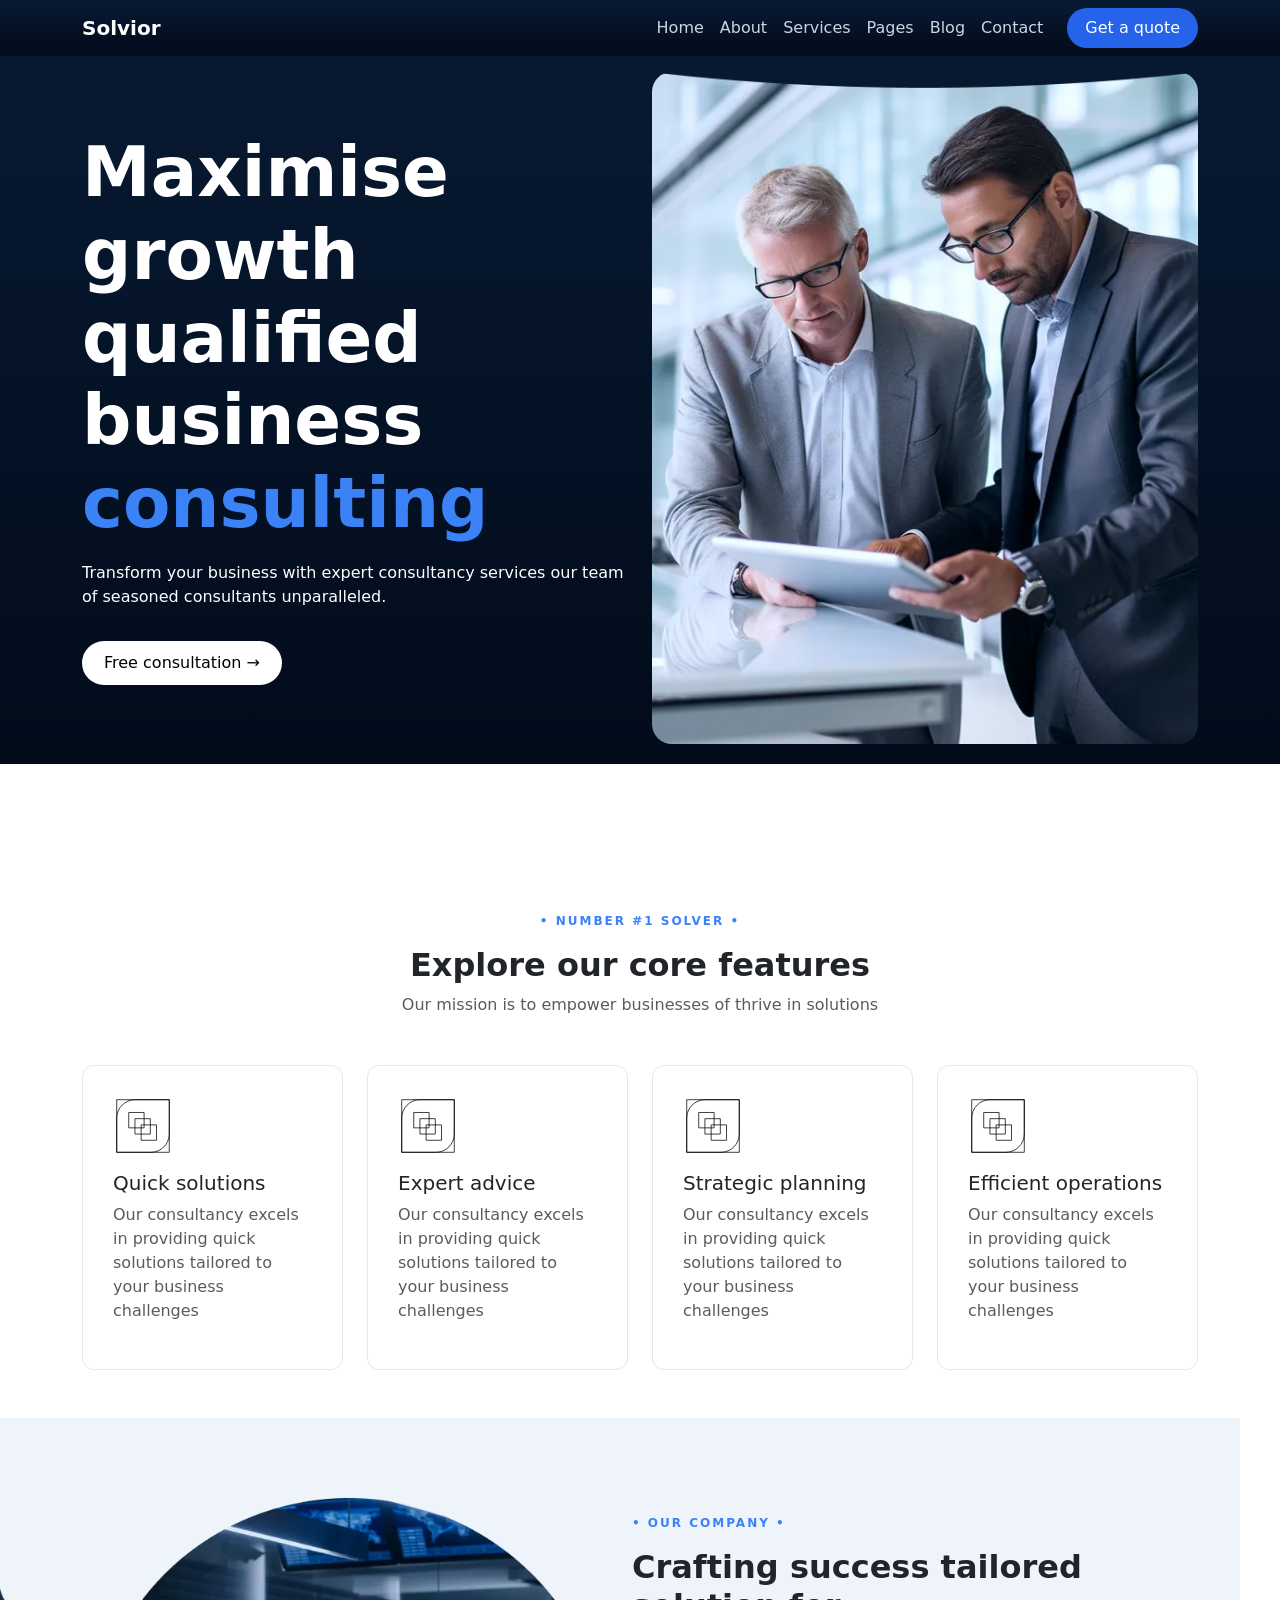
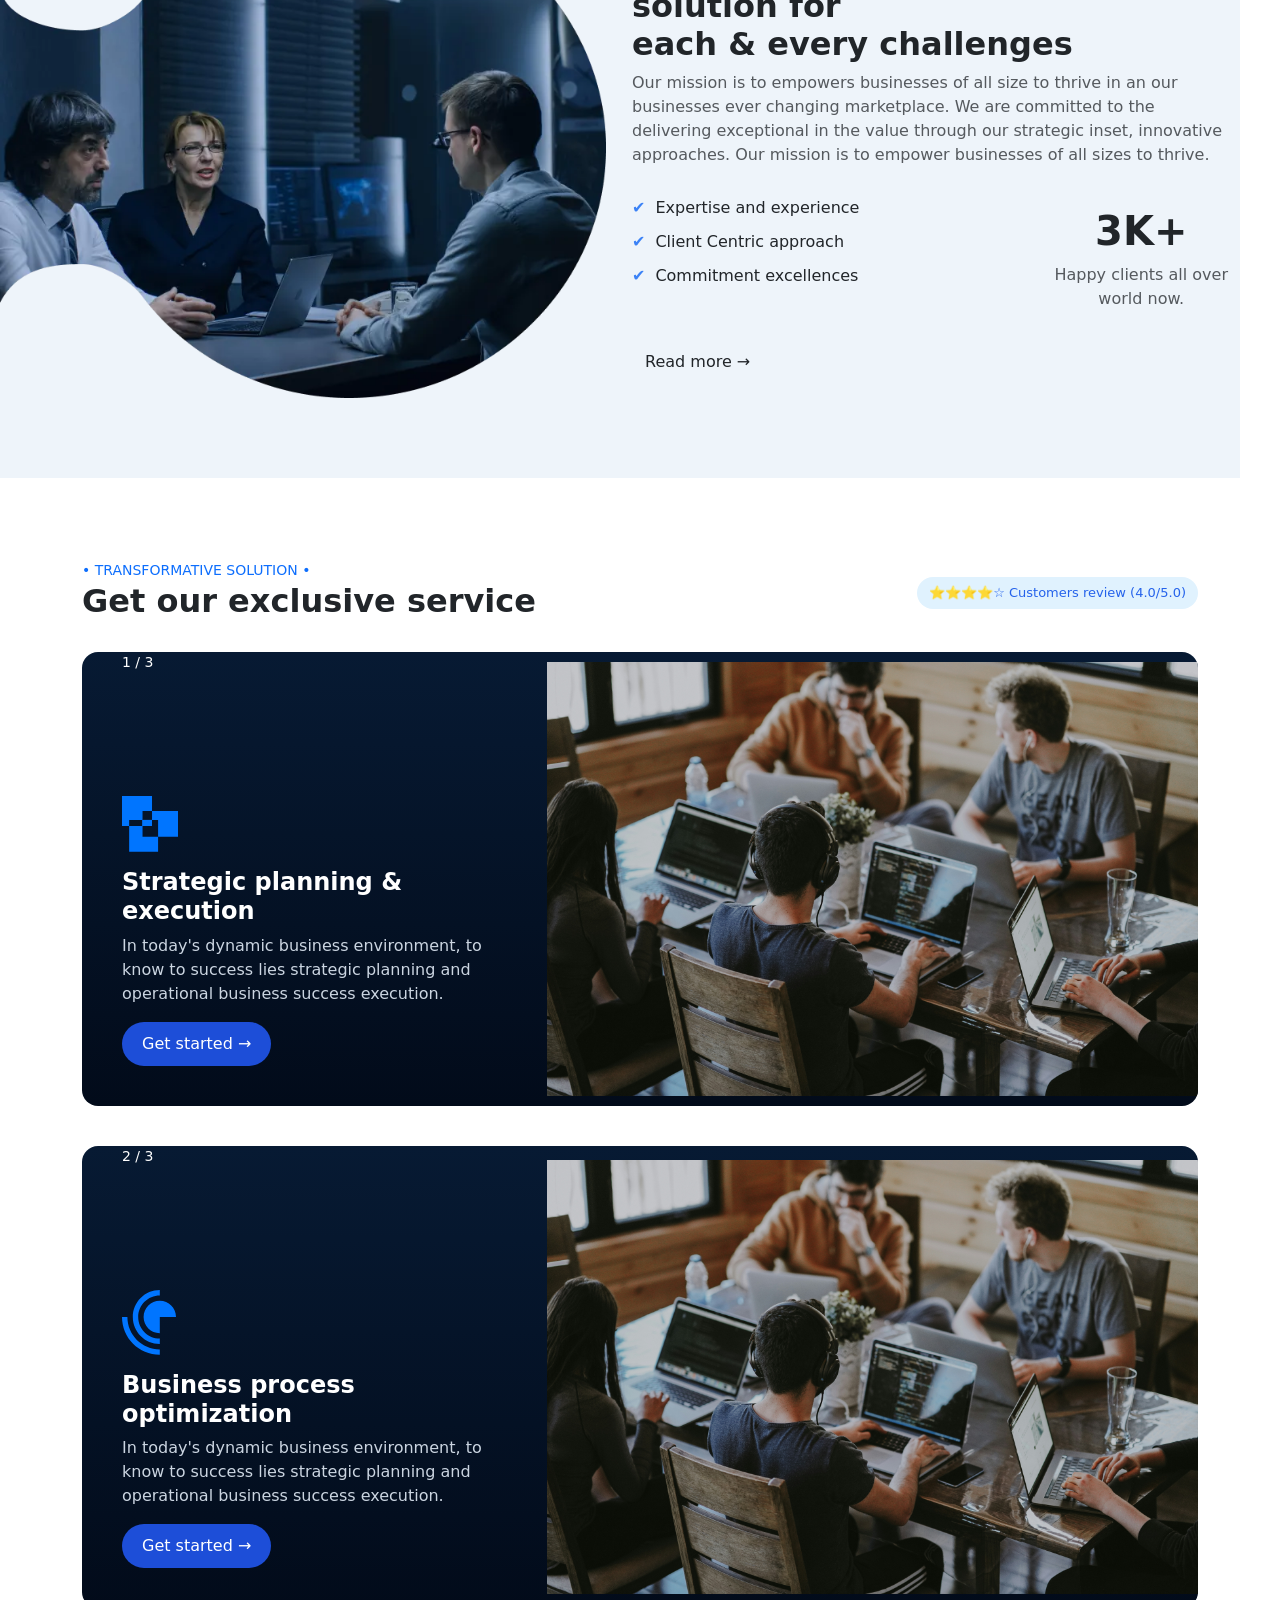
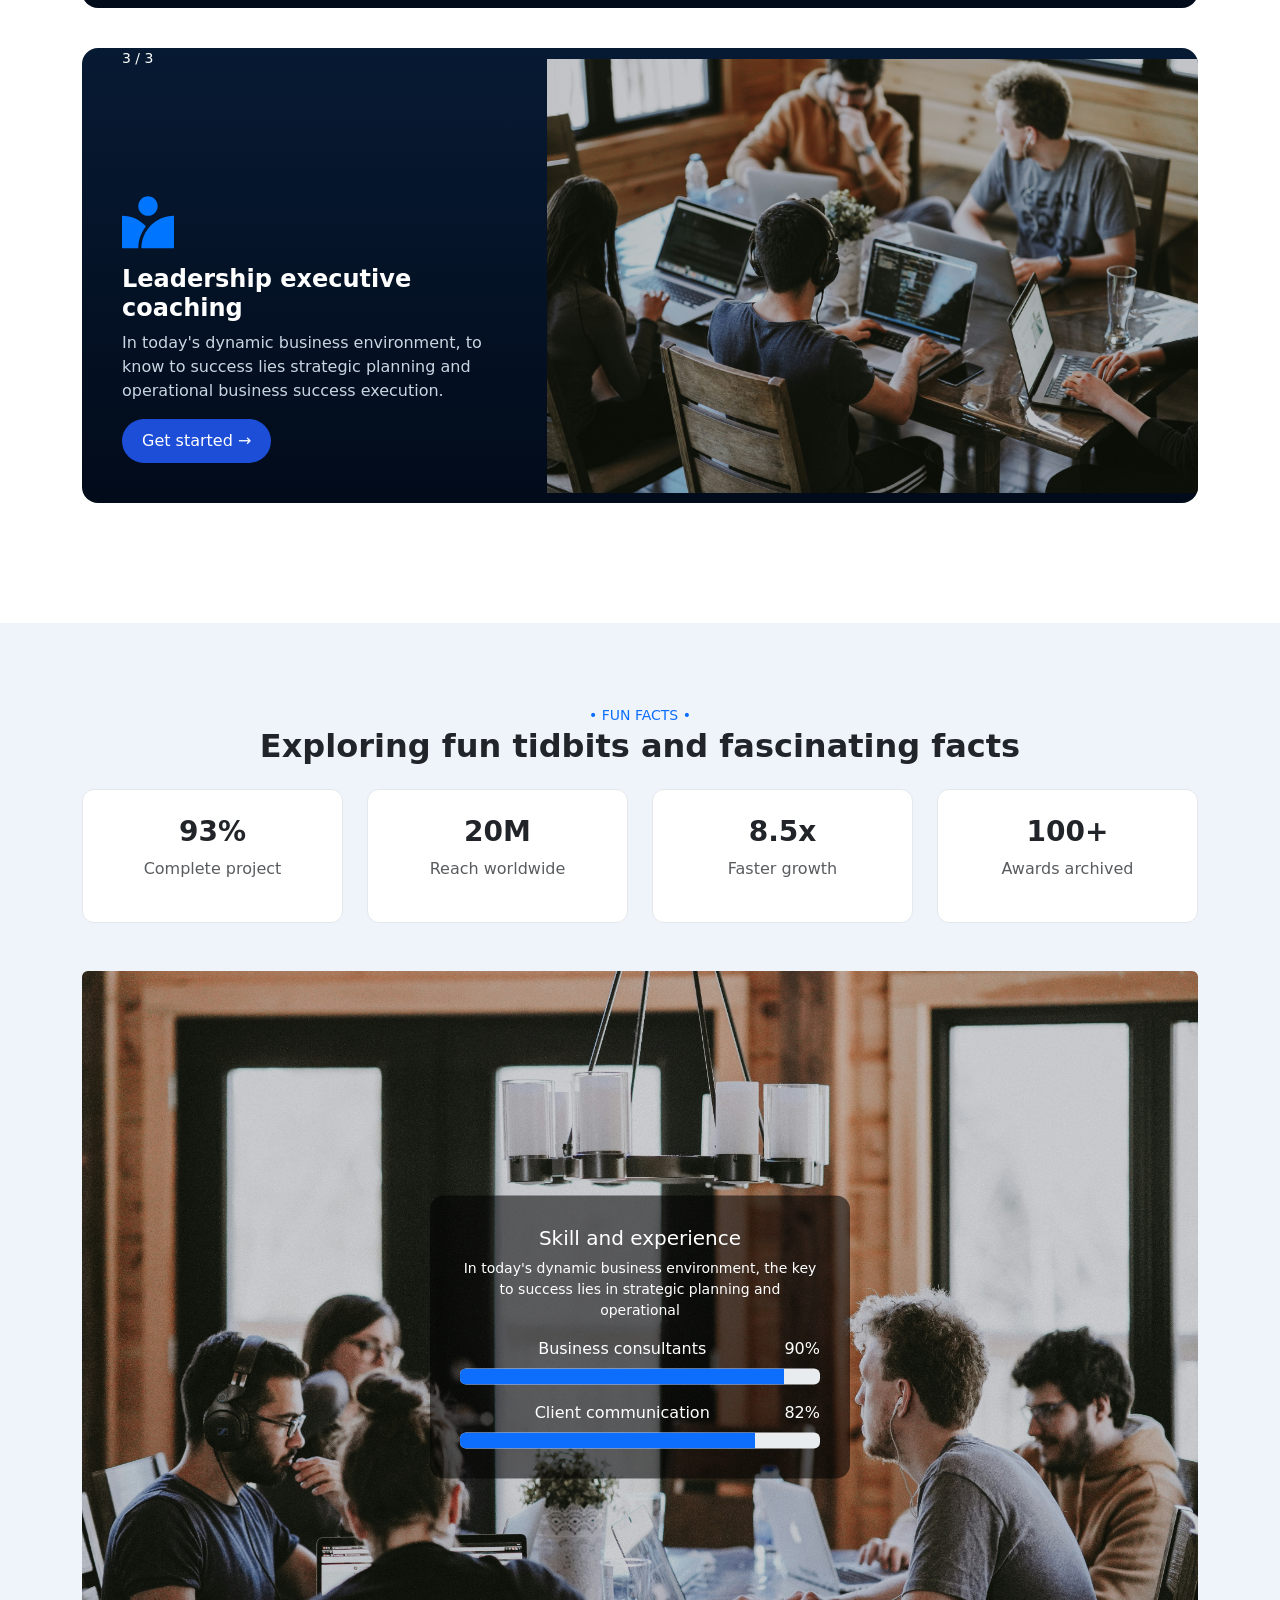
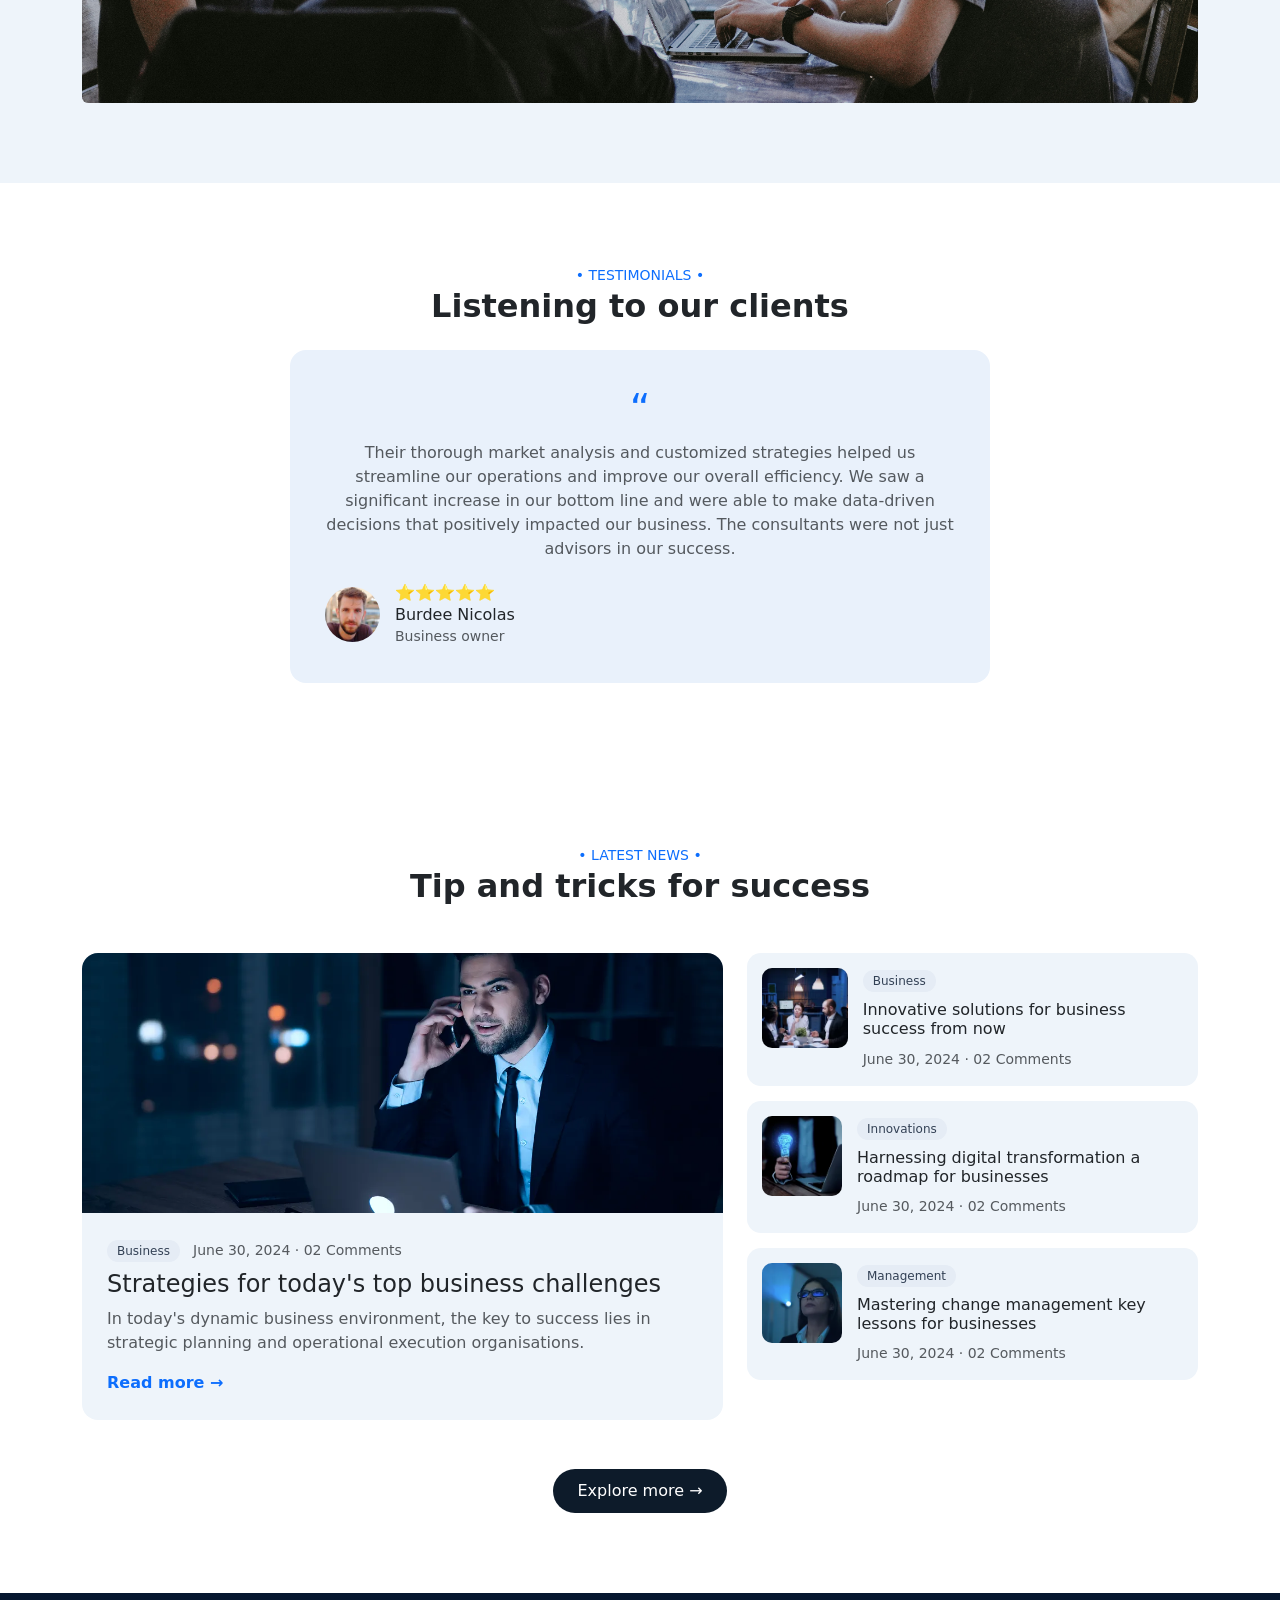
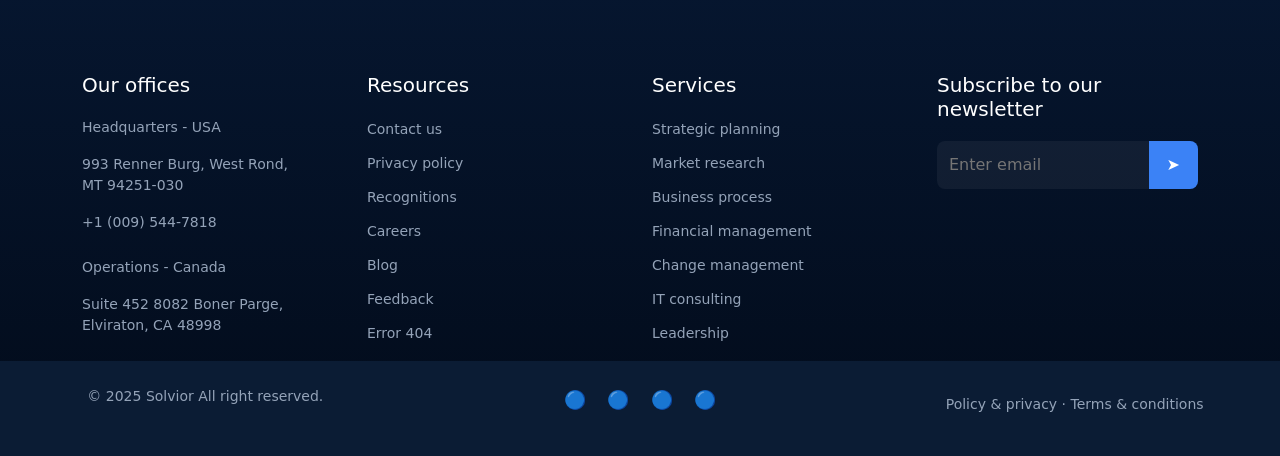
<file: index.html>
<!DOCTYPE html>
<html lang="en">

<head>
  <meta charset="UTF-8">
  <title>Solvior Website</title>
  <meta name="viewport" content="width=device-width, initial-scale=1">

  <link rel="stylesheet" href="style.css">

  <!-- Bootstrap CDN -->
  <link href="https://cdn.jsdelivr.net/npm/bootstrap@5.3.2/dist/css/bootstrap.min.css" rel="stylesheet">

</head>

<body>


  <!-- ================= TOP BAR ================= -->

  <div class="top-bar">
    <div class="container d-flex justify-content-between">
      <div>
        ✔ Trusted partner in business excellence <a href="#" class="text-white">Join us now</a>
      </div>
      <div>
        Mon - Friday : 9:00 - 18:00 | support@solvior.com | English
      </div>
    </div>
  </div>


  <!-- ================= NAVBAR ================= -->

  <nav class="navbar navbar-expand-lg navbar-custom fixed-top">
    <div class="container">
      <a class="navbar-brand text-white fw-bold" href="#">Solvior</a>

      <button class="navbar-toggler" data-bs-toggle="collapse" data-bs-target="#menu">
        <span class="navbar-toggler-icon"></span>
      </button>

      <div class="collapse navbar-collapse" id="menu">
        <ul class="navbar-nav ms-auto mb-2 mb-lg-0">
          <li class="nav-item"><a class="nav-link" href="#">Home</a></li>
          <li class="nav-item"><a class="nav-link" href="#">About</a></li>
          <li class="nav-item"><a class="nav-link" href="#">Services</a></li>
          <li class="nav-item"><a class="nav-link" href="#">Pages</a></li>
          <li class="nav-item"><a class="nav-link" href="#">Blog</a></li>
          <li class="nav-item"><a class="nav-link" href="#">Contact</a></li>
        </ul>

        <button class="quote-btn ms-3">Get a quote</button>
      </div>
    </div>
  </nav>


  <!-- ================= HERO ================= -->

  <section class="hero">
    <div class="container">
      <div class="row align-items-center">

        <div class="col-md-6">
          <h1 class="fw-bold">
            Maximise growth qualified
            business <span>consulting</span>
          </h1>

          <p class="text-white mt-3">
            Transform your business with expert consultancy services our team of seasoned consultants unparalleled.
          </p>

          <button class="hero-btn mt-3">Free consultation →</button>
        </div>

        <div class="col-md-6 hero-img">
          <img src="assets/Images/hero.webp" alt="">
        </div>

      </div>
    </div>
  </section>


  <!-- ================= FEATURES SECTION ================= -->

  <section class="container py-5 text-center">
    <p class="small-title">• NUMBER #1 SOLVER •</p>
    <h2 class="fw-bold">Explore our core features</h2>
    <p class="text-muted mb-5">Our mission is to empower businesses of thrive in solutions</p>

    <div class="row g-4">
      <div class="col-md-3">
        <div class="feature-card text-start">
          <img src="assets/Images/featureCardImg.svg" class="feature-icon">
          <h5>Quick solutions</h5>
          <p class="text-muted">Our consultancy excels in providing quick solutions tailored to your business challenges
          </p>
        </div>
      </div>

      <div class="col-md-3">
        <div class="feature-card text-start">
          <img src="assets/Images/featureCardImg.svg" class="feature-icon">
          <h5>Expert advice</h5>
          <p class="text-muted">Our consultancy excels in providing quick solutions tailored to your business challenges
          </p>
        </div>
      </div>

      <div class="col-md-3">
        <div class="feature-card text-start">
          <img src="assets/Images/featureCardImg.svg" class="feature-icon">
          <h5>Strategic planning</h5>
          <p class="text-muted">Our consultancy excels in providing quick solutions tailored to your business challenges
          </p>
        </div>
      </div>

      <div class="col-md-3">
        <div class="feature-card text-start">
          <img src="assets/Images/featureCardImg.svg" class="feature-icon">
          <h5>Efficient operations</h5>
          <p class="text-muted">Our consultancy excels in providing quick solutions tailored to your business challenges
          </p>
        </div>
      </div>
    </div>
  </section>


  <!-- ================= COMPANY SECTION ================= -->

  <section class="company-section">
    <div class="container-fluid">
      <div class="row align-items-center">

        <div class="col-md-6 company-img">
          <img src="assets/Images/about-img.webp" alt="" height="500px">
        </div>

        <div class="col-md-6">
          <p class="small-title">• OUR COMPANY •</p>
          <h2 class="fw-bold">Crafting success tailored solution for<br>each & every challenges</h2>

          <p class="text-muted">
            Our mission is to empowers businesses of all size to thrive in an our businesses ever changing marketplace.
            We are committed to the delivering exceptional in the value through our strategic inset, innovative
            approaches.
            Our mission is to empower businesses of all sizes to thrive.
          </p>

          <div class="d-flex justify-content-between align-items-center">
            <ul class="check-list p-0">
              <li>Expertise and experience</li>
              <li>Client Centric approach</li>
              <li>Commitment excellences</li>
            </ul>

            <div class="text-center">
              <h1 class="fw-bold mt-4">3K+</h1>
              <p class="text-muted">Happy clients all over<br>world now.</p>
            </div>
          </div>

          <a href="#" class="btn btn-custom mt-3">Read more →</a>
        </div>

      </div>
    </div>
  </section>


  <!-- ================= SERVICE SECTION ================= -->

  <section class="service-section">
    <div class="container">

      <div class="d-flex justify-content-between align-items-center mb-4">
        <div>
          <small class="text-primary">• TRANSFORMATIVE SOLUTION •</small>
          <h2 class="fw-bold">Get our exclusive service</h2>
        </div>

        <div class="rating">
          ⭐⭐⭐⭐☆ Customers review (4.0/5.0)
        </div>
      </div>


      <!-- CARD 1 -->
      <div class="service-card row g-0 align-items-center">
        <div class="col-md-5">
          <div class="service-content position-relative">
            <small class="position-absolute top-0 start-10">1 / 3</small><br>
            <img src="assets/Images/solution-1.svg" alt="service img">
            <h4 class="mt-3">Strategic planning & execution</h4>
            <p>
              In today's dynamic business environment, to know to success lies strategic planning and operational
              business success execution.
            </p>
            <button class="service-btn">Get started →</button>
          </div>
        </div>

        <div class="col-md-7 service-img">
          <img src="assets/Images/services1.jfif" alt="">
        </div>
      </div>


      <!-- CARD 2 -->
      <div class="service-card row g-0 align-items-center">
        <div class="col-md-5">
          <div class="service-content position-relative">
            <small class="position-absolute top-0 start-10">2 / 3</small><br>
            <img src="assets/Images/solution-2.svg" alt="service img">
            <h4 class="mt-3">Business process optimization</h4>
            <p>
              In today's dynamic business environment, to know to success lies strategic planning and operational
              business success execution.
            </p>
            <button class="service-btn">Get started →</button>
          </div>
        </div>

        <div class="col-md-7 service-img">
          <img src="assets/Images/services1.jfif" alt="">
        </div>
      </div>

      <!-- CARD 3 -->
      <div class="service-card row g-0 align-items-center">
        <div class="col-md-5">
          <div class="service-content position-relative">
            <small class="position-absolute top-0 start-10">3 / 3</small><br>
            <img src="assets/Images/solution-3.svg" alt="service img">
            <h4 class="mt-3">Leadership executive coaching</h4>
            <p>
              In today's dynamic business environment, to know to success lies strategic planning and operational
              business success execution.
            </p>
            <button class="service-btn">Get started →</button>
          </div>
        </div>

        <div class="col-md-7 service-img">
          <img src="assets/Images/services1.jfif" alt="">
        </div>
      </div>

    </div>
  </section>


  <!-- ================= FUN FACTS SECTION ================= -->

  <section class="funfacts-section">
    <div class="container text-center">

      <small class="text-primary">• FUN FACTS •</small>
      <h2 class="fw-bold mb-4">Exploring fun tidbits and fascinating facts</h2>

      <div class="row mb-5">
        <div class="col-md-3">
          <div class="fact-box">
            <h3>93%</h3>
            <p class="text-muted">Complete project</p>
          </div>
        </div>

        <div class="col-md-3">
          <div class="fact-box">
            <h3>20M</h3>
            <p class="text-muted">Reach worldwide</p>
          </div>
        </div>

        <div class="col-md-3">
          <div class="fact-box">
            <h3>8.5x</h3>
            <p class="text-muted">Faster growth</p>
          </div>
        </div>

        <div class="col-md-3">
          <div class="fact-box">
            <h3>100+</h3>
            <p class="text-muted">Awards archived</p>
          </div>
        </div>
      </div>

      <div class="position-relative">
        <img src="assets/Images/funfacts1.jfif" class="img-fluid rounded">

        <div class="skill-box position-absolute top-50 start-50 translate-middle">
          <h5>Skill and experience</h5>
          <p class="small">In today's dynamic business environment, the key to success lies in strategic planning and
            operational</p>

          <div class="mb-2">Business consultants <span class="float-end">90%</span></div>
          <div class="progress mb-3">
            <div class="progress-bar" style="width:90%"></div>
          </div>

          <div class="mb-2">Client communication <span class="float-end">82%</span></div>
          <div class="progress">
            <div class="progress-bar" style="width:82%"></div>
          </div>
        </div>
      </div>

    </div>
  </section>


  <!-- ================= TESTIMONIALS SECTION ================= -->

  <section class="testimonial-section">
    <div class="container text-center">

      <small class="text-primary">• TESTIMONIALS •</small>
      <h2 class="fw-bold mb-4">Listening to our clients</h2>
 
      <div class="testimonial-card ">
        <h1 class="text-primary">“</h1>
        <p class="text-muted">
          Their thorough market analysis and customized strategies helped us streamline our operations and improve our
          overall efficiency.
          We saw a significant increase in our bottom line and were able to make data-driven decisions that positively
          impacted our business.
          The consultants were not just advisors in our success.
        </p>

        <div class="testimonial-user">
          <img src="assets/Images/testimonials1.jpg">
          <div class="text-start">
            ⭐⭐⭐⭐⭐
            <h6 class="mb-0">Burdee Nicolas</h6>
            <small class="text-muted">Business owner</small>
          </div>
        </div>
      </div>
  </section>


  <!-- ================= NEWS SECTION ================= -->

  <section class="news-section">
    <div class="container">

      <div class="text-center mb-5">
        <small class="text-primary">• LATEST NEWS •</small>
        <h2 class="fw-bold">Tip and tricks for success</h2>
      </div>

      <div class="row">
        <!-- LEFT BIG CARD -->
        <div class="col-md-7">
          <div class="news-card">
            <img src="assets/Images/latestnews1.webp" alt="">

            <div class="news-body">
              <div class="mb-2">
                <span class="badge-custom">Business</span>
                <small class="text-muted ms-2">June 30, 2024 · 02 Comments</small>
              </div>

              <h4>Strategies for today's top business challenges</h4>

              <p class="text-muted">
                In today's dynamic business environment, the key to success lies in strategic planning and operational
                execution organisations.
              </p>

              <a href="#" class="text-decoration-none fw-semibold">Read more →</a>
            </div>
          </div>
        </div>

        <!-- RIGHT SMALL CARDS -->
        <div class="col-md-5">

          <div class="small-news">
            <img src="assets/Images/latestnews2.webp">
            <div>
              <span class="badge-custom">Business</span>
              <h6 class="mt-2">Innovative solutions for business success from now</h6>
              <small class="text-muted">June 30, 2024 · 02 Comments</small>
            </div>
          </div>

          <div class="small-news">
            <img src="assets/Images/latestnews3.webp">
            <div>
              <span class="badge-custom">Innovations</span>
              <h6 class="mt-2">Harnessing digital transformation a roadmap for businesses</h6>
              <small class="text-muted">June 30, 2024 · 02 Comments</small>
            </div>
          </div>

          <div class="small-news">
            <img src="assets/Images/latestnews4.webp">
            <div>
              <span class="badge-custom">Management</span>
              <h6 class="mt-2">Mastering change management key lessons for businesses</h6>
              <small class="text-muted">June 30, 2024 · 02 Comments</small>
            </div>
          </div>

        </div>
      </div>

      <div class="text-center mt-4">
        <button class="explore-btn">Explore more →</button>
      </div>

    </div>
  </section>


  <!-- ================= FOOTER SECTION ================= -->

  <footer class="footer">
    <div class="container">
      <div class="row">

        <div class="col-md-3">
          <h5>Our offices</h5>
          <p>Headquarters - USA</p>
          <p>993 Renner Burg, West Rond,<br>MT 94251-030</p>
          <p>+1 (009) 544-7818</p>

          <p class="mt-4">Operations - Canada</p>
          <p>Suite 452 8082 Boner Parge,<br>Elviraton, CA 48998</p>
        </div>

        <div class="col-md-3">
          <h5>Resources</h5>
          <ul>
            <li><a href="#">Contact us</a></li>
            <li><a href="#">Privacy policy</a></li>
            <li><a href="#">Recognitions</a></li>
            <li><a href="#">Careers</a></li>
            <li><a href="#">Blog</a></li>
            <li><a href="#">Feedback</a></li>
            <li><a href="#">Error 404</a></li>
          </ul>
        </div>

        <div class="col-md-3">
          <h5>Services</h5>
          <ul>
            <li><a href="#">Strategic planning</a></li>
            <li><a href="#">Market research</a></li>
            <li><a href="#">Business process</a></li>
            <li><a href="#">Financial management</a></li>
            <li><a href="#">Change management</a></li>
            <li><a href="#">IT consulting</a></li>
            <li><a href="#">Leadership</a></li>
          </ul>
        </div>

        <div class="col-md-3">
          <h5>Subscribe to our newsletter</h5>
          <div class="newsletter">
            <input type="email" placeholder="Enter email">
            <button>➤</button>
          </div>
        </div>

      </div>
    </div>

    <div class="footer-bottom row">
      <p class="col-md-4">© 2025 Solvior All right reserved.</p>

      <div class="social-icons col-md-4">
        <a href="#">🔵</a>
        <a href="#">🔵</a>
        <a href="#">🔵</a>
        <a href="#">🔵</a>
      </div>

      <p class="mt-2 col-md-4">Policy & privacy · Terms & conditions</p>
    </div>
  </footer>

</body>

</html>
</file>
<file: style.css>
body {
      background: #ffffff;
      font-family: Arial, sans-serif;
    }


    /* ================= HEADER ================= */

    .top-bar {
      background: #0b2c5d;
      color: #fff;
      font-size: 13px;
      padding: 6px 0;
    }

    .navbar-custom {
      background: linear-gradient(180deg, #071a33, #020b1a);
      padding: 15px 0;
    }

    .navbar-custom .nav-link {
      color: #cbd5e1;
    }
 
    .navbar-custom .nav-link:hover {
      color: #3b82f6;
    }

    .quote-btn {
      background: #2563eb;
      color: #fff;
      border-radius: 50px;
      padding: 8px 18px;
      border: none;
    }

    /* ================= HERO ================= */

    .hero {
      background: linear-gradient(180deg, #071a33, #020b1a);
      padding: 40px 0 20px 0;
      margin-bottom: 100px;
      color: #fff;
      position: relative;
      overflow: hidden;
    }

    .hero h1 {
      font-size: 69px;
      line-height: 1.2;
    }

    .hero h1 span {
      color: #3b82f6;
    }

    .hero-btn {
      background: #fff;
      color: #000;
      border-radius: 50px;
      padding: 10px 22px;
      border: none;
    }

    .hero-img img {
      width: 100%;
      border-radius: 20px;
    }


    /* ================= FEATURES SECTION ================= */

    .small-title {
      color: #3b82f6;
      font-weight: 600;
      letter-spacing: 2px;
      font-size: 12px;
    }

    .feature-card {
      border: 1px solid #e5e7eb;
      border-radius: 12px;
      padding: 30px;
      transition: 0.3s;
      height: 100%;
    }

    .feature-card:hover {
      box-shadow: 0px 10px 25px rgba(0, 0, 0, 0.1);
    }

    .feature-icon {
      width: 60px;
      height: 60px;
      margin-bottom: 15px;
    }


    /* ================= COMPANY SECTION ================= */

    .company-section {
      background: #eef4fa;
      padding: 80px 0;
      margin-right: 40px;
    }

    .company-section  .company-img {
      padding-left: 0;
      margin-left: 0;      
    }

    .check-list li {
      list-style: none;
      margin-bottom: 10px;
    }

    .check-list li::before {
      content: "✔";
      margin-right: 10px;
      color: #3b82f6;
    }

    .btn-custom {
      background: #0d1b2a;
      color: #fff;
      border-radius: 50px;
      padding: 10px 25px;
    }

    .btn-custom:hover {
      background: #1b263b;
      color: #fff;
    }


    /* ================= SERVICE SECTION ================= */

    .service-section {
      padding: 80px 0;
    }

    .service-card {
      background: linear-gradient(180deg, #071a33, #020b1a);
      border-radius: 16px;
      overflow: hidden;
      margin-bottom: 40px;
    }

    .service-content {
      padding: 120px 40px 40px 40px;
      color: #fff;
    }

    .service-content h4 {
      font-weight: 600;
    }

    .service-content p {
      color: #cbd5e1;
    }

    .service-btn {
      background: #1d4ed8;
      color: #fff;
      border-radius: 50px;
      padding: 10px 20px;
      border: none;
    }

    .service-img img {
      width: 100%;
      height: 100%;
      object-fit: cover;
    }

    .rating {
      background: #e0f2fe;
      color: #2563eb;
      padding: 6px 12px;
      border-radius: 20px;
      font-size: 13px;
    }


    /* ================= FUN FACTS SECTION ================= */

    .funfacts-section {
      background: #eef4fa;
      padding: 80px 0;
    }

    .fact-box {
      background: #fff;
      border-radius: 12px;
      padding: 25px;
      text-align: center;
      border: 1px solid #e5e7eb;
    }

    .fact-box h3 {
      font-weight: 700;
    }

    .skill-box {
      background: rgba(0, 0, 0, 0.55);
      color: #fff;
      padding: 30px;
      border-radius: 14px;
      max-width: 420px;
    }

    .progress {
      height: 6px;
    }

    .progress-bar {
      background: #3b82f6;
    }


    /* =================  TESTIMONIAL SECTION ================= */

    .testimonial-section {
      padding: 80px 0;
    }

    .testimonial-card {
      background: #e9f1fb;
      border-radius: 16px;
      padding: 35px;
      max-width: 700px;
      margin: auto;
    }

    .testimonial-user {
      display: flex;
      align-items: center;
      gap: 15px;
      margin-top: 20px;
    }

    .testimonial-user img {
      width: 55px;
      height: 55px;
      border-radius: 50%;
    }


    /* ================= NEWS SECTION ================= */

    .news-section {
      padding: 80px 0;
      background: #ffffff;
    }

    .news-card {
      background: #eef4fa;
      border-radius: 16px;
      overflow: hidden;
      margin-bottom: 25px;
    }

    .news-card img {
      width: 100%;
      height: 260px;
      object-fit: cover;
    }

    .news-body {
      padding: 25px;
    }

    .badge-custom {
      background: #e5ecf5;
      color: #334155;
      font-size: 12px;
      padding: 4px 10px;
      border-radius: 20px;
    }

    .small-news {
      display: flex;
      gap: 15px;
      background: #eef4fa;
      padding: 15px;
      border-radius: 14px;
      margin-bottom: 15px;
    }

    .small-news img {
      width: 110px;
      height: 80px;
      border-radius: 10px;
      object-fit: cover;
    }

    .explore-btn {
      background: #0d1b2a;
      color: #fff;
      border-radius: 50px;
      padding: 10px 24px;
      border: none;
    }

    .explore-btn:hover {
      background: #1e293b;
    }


  /* ================= FOOTER SECTION ================= */

    .footer {
      background: linear-gradient(180deg, #06162f, #020b1a);
      color: #cbd5e1;
      padding: 80px 0 0;
    }

    .footer h5 {
      color: #ffffff;
      margin-bottom: 20px;
    }

    .footer p,
    .footer a {
      color: #94a3b8;
      text-decoration: none;
      font-size: 14px;
    }

    .footer a:hover {
      color: #3b82f6;
    }

    .footer ul {
      padding: 0;
      list-style: none;
    }

    .footer ul li {
      margin-bottom: 10px;
    }

    .newsletter {
      background: rgba(255, 255, 255, 0.05);
      border-radius: 8px;
      display: flex;
      overflow: hidden;
    }

    .newsletter input {
      background: transparent;
      border: none;
      padding: 12px;
      color: #fff;
      width: 100%;
      outline: none;
    }

    .newsletter button {
      background: #3b82f6;
      border: none;
      padding: 0 18px;
      color: white;
    }

    .footer-bottom {
      background: #0b1c34;
      padding: 25px 0;
      margin-top: 60px;
      text-align: center;
    }

    .social-icons a {
      margin: 0 8px;
      font-size: 18px;
    }
</file>
